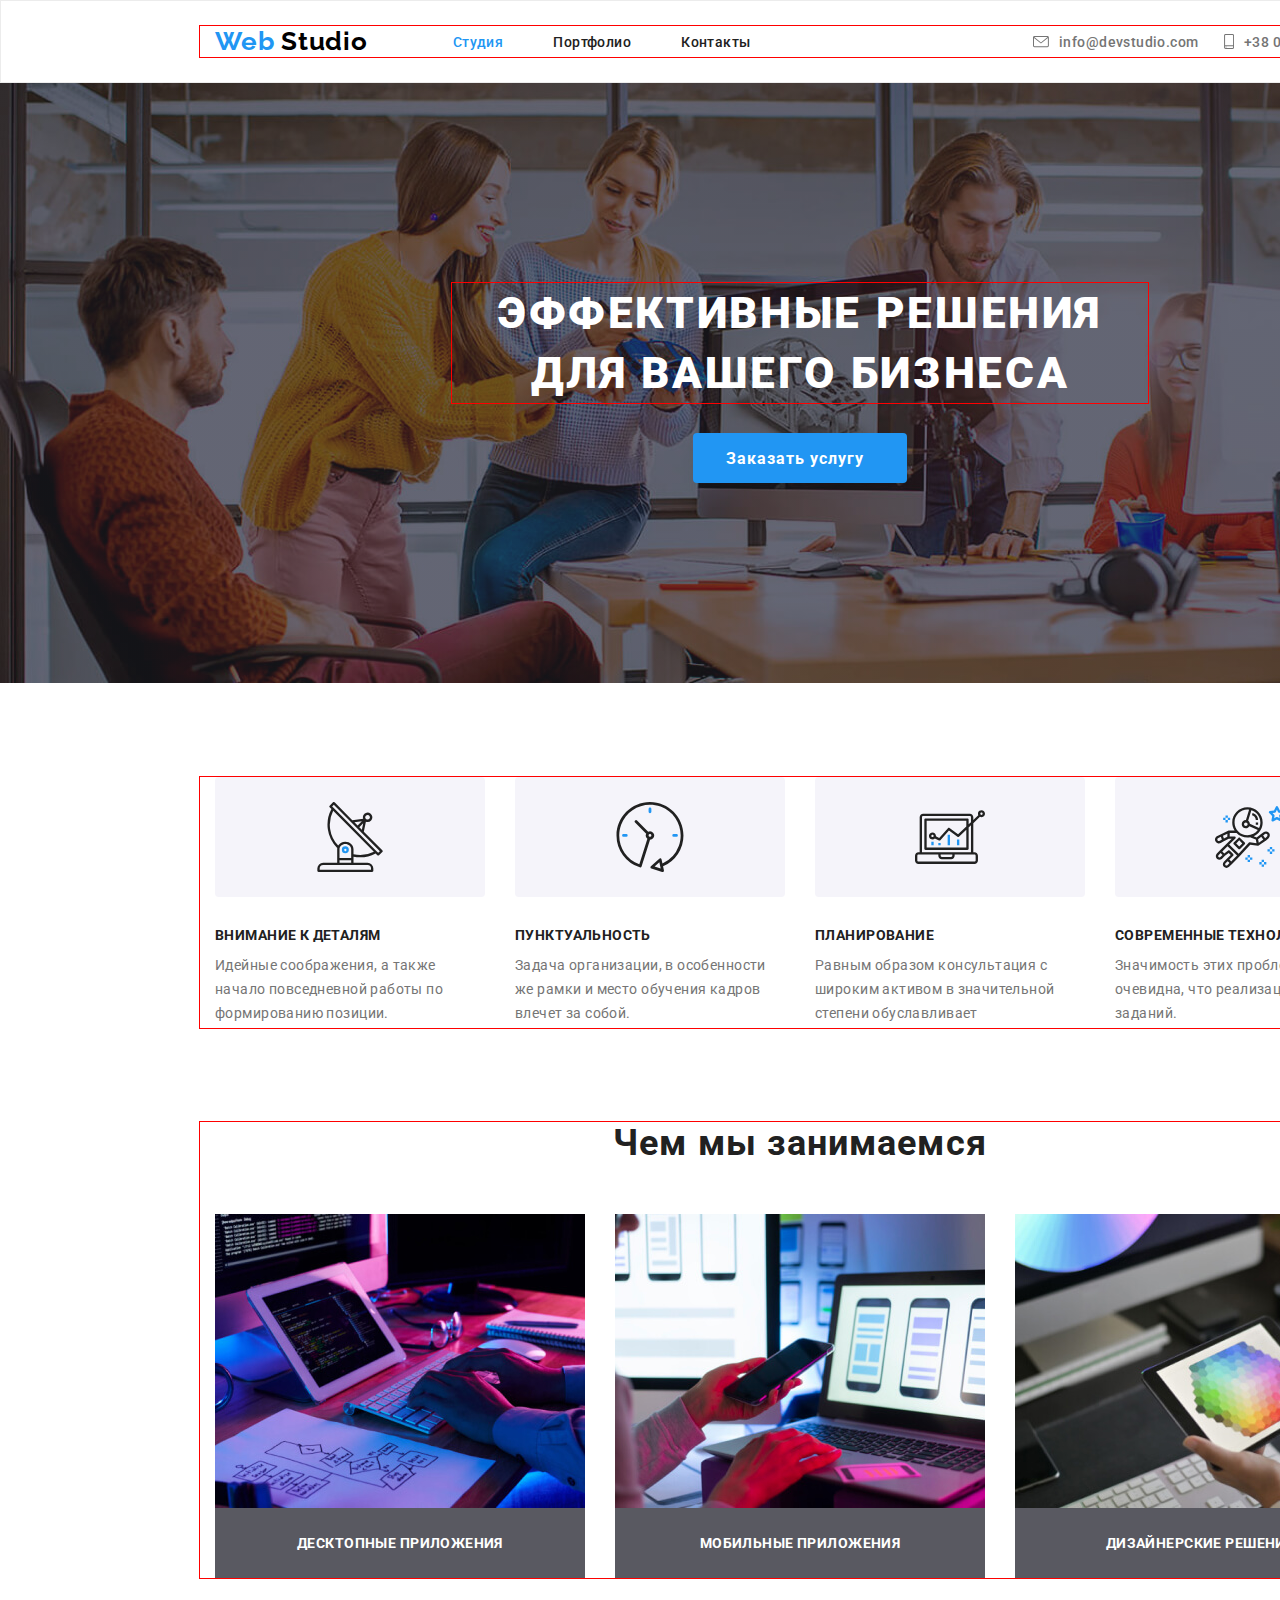
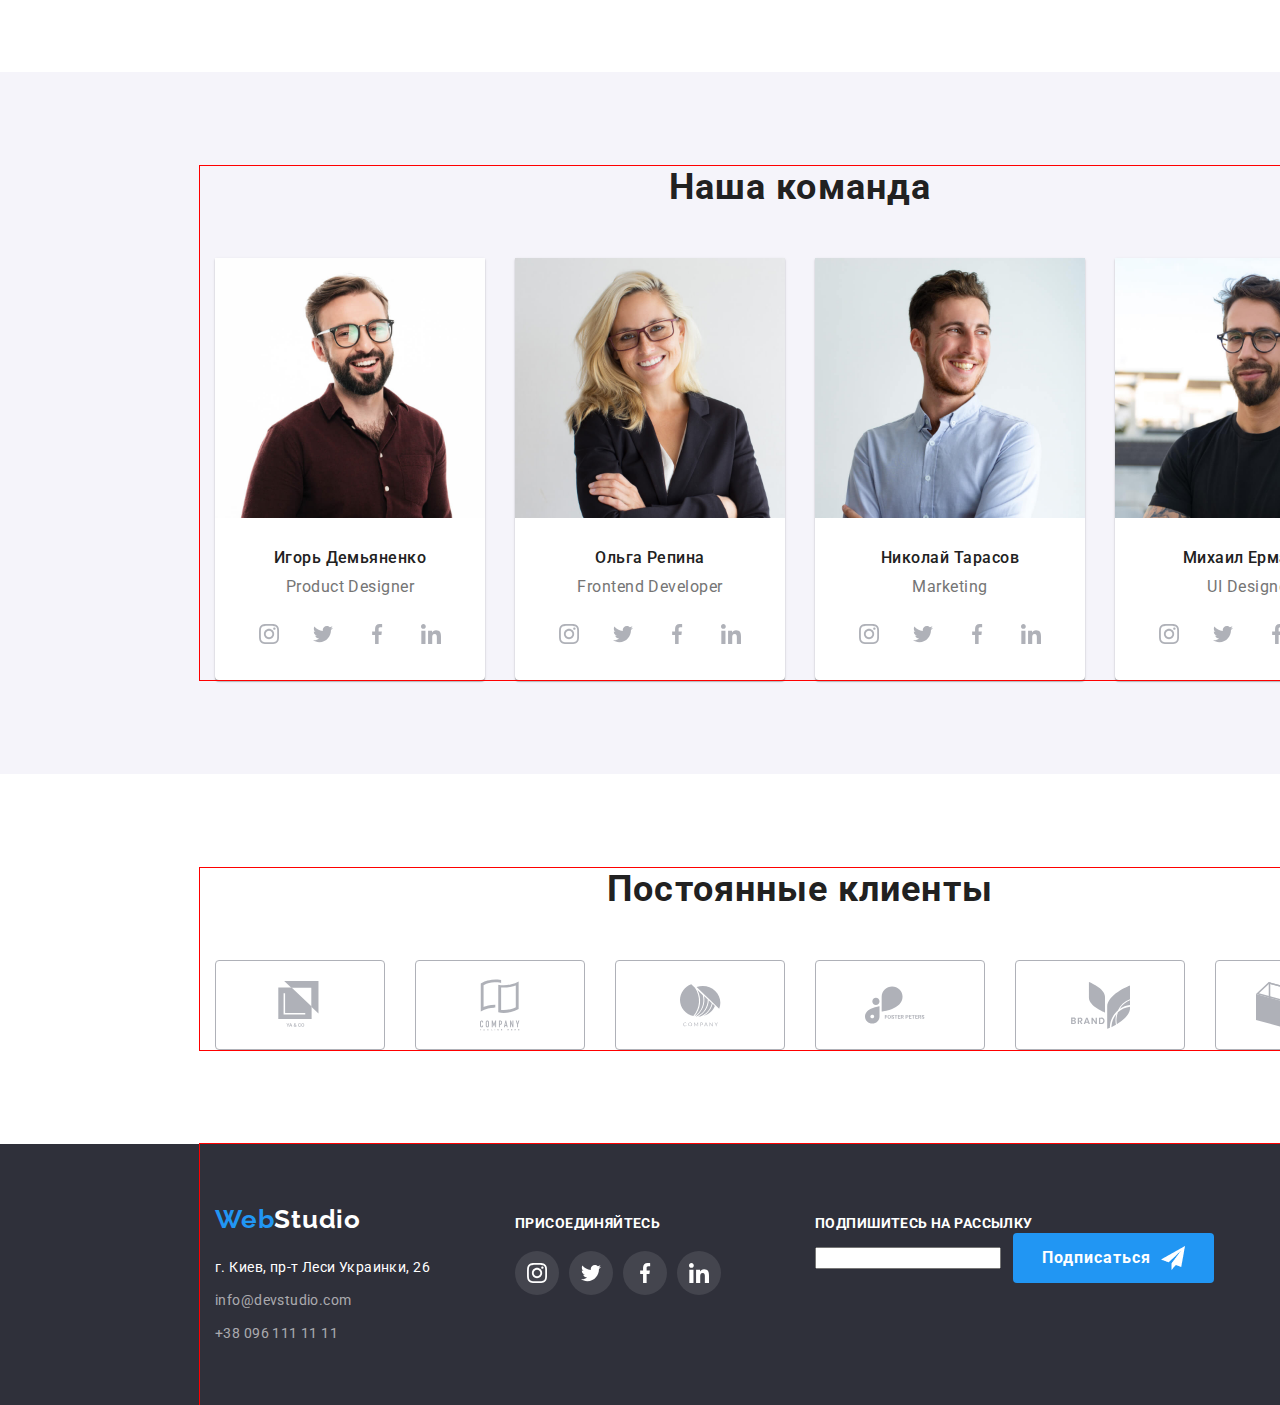
<file: index.html>
<!DOCTYPE html>
<html lang="ru">
  <head>
    <meta charset="UTF-8" />
    <meta name="viewport" content="width=device-width, initial-scale=1.0" />
    <title>Document</title>
    <link
      href="https://fonts.googleapis.com/css2?family=Raleway:wght@700&family=Roboto:wght@400;500;700;900&display=swap"
      rel="stylesheet"
    />
    <link rel="stylesheet" href="./normalize.css" />
    <link rel="stylesheet" href="./css/styles.css" />
  </head>
  <body>
    <header class="top-header">
      <div class="container header">
        <nav class="navigation">
          <a href="./index.html" class="logo"
            ><span class="first-logo">Web</span> Studio</a
          >
          <ul class="menu-nav list">
            <li class="menu-list block-link">
              <a href="./index.html" class="link-activ">Студия</a>
            </li>
            <li class="menu-list">
              <a href="./portfolio.html" class="link">Портфолио</a>
            </li>
            <li class="menu-list">
              <a href="" class="link">Контакты</a>
            </li>
          </ul>
        </nav>
        <address>
          <ul class="menu-address list">
            <li class="mail-link">
              <a href="mailto:info@devstudio.com" class="link">
                <svg class="envelopemail" width="16" height="12">
                  <use href="./image/symbol-defs.svg#icon-envelopemail"></use>
                </svg>
                info@devstudio.com
              </a>
            </li>
            <li class="phone-link">
              <a href="tel:+380961111111" class="link">
                <svg class="envelopemail" width="10" height="15">
                  <use href="./image/symbol-defs.svg#icon-smartphone"></use>
                </svg>
                +38 096 111 11 11
              </a>
            </li>
          </ul>
        </address>
      </div>
    </header>
    <main>
      <section class="hero">
        <h1 class="hero-title">Эффективные решения для вашего бизнеса</h1>
        <a href="" class="button">Заказать услугу</a>
      </section>

      <section class="section qualities-padding">
        <div class="container">
          <h2 class="section-title visually-hidden">Виды людских качеств</h2>
          <ul class="section-qualities list">
            <li class="qualities-item details">
              <h3>Внимание к деталям</h3>
              <p>
                Идейные соображения, а также начало повседневной работы по
                формированию позиции.
              </p>
            </li>
            <li class="qualities-item punctuality">
              <h3>Пунктуальность</h3>
              <p>
                Задача организации, в особенности же рамки и место обучения
                кадров влечет за собой.
              </p>
            </li>
            <li class="qualities-item planning">
              <h3>Планирование</h3>
              <p>
                Равным образом консультация с широким активом в значительной
                степени обуславливает
              </p>
            </li>
            <li class="qualities-item technology">
              <h3>Современные технологии</h3>
              <p>
                Значимость этих проблем настолько очевидна, что реализация
                плановых заданий.
              </p>
            </li>
          </ul>
        </div>
      </section>
      <section class="section">
        <div class="container">
          <h2 class="section-title">Чем мы занимаемся</h2>
          <ul class="section-activity list">
            <li class="activity-item">
              <img
                class="photo"
                src="./image/desktop.jpg"
                alt="десктопные приложения"
                width="370"
              />
              <h3>Десктопные приложения</h3>
            </li>
            <li class="activity-item">
              <img
                class="photo"
                src="./image/boxmobile.jpg"
                alt="мобильные приложения"
                width="370"
              />
              <h3>Мобильные приложения</h3>
            </li>
            <li class="activity-item">
              <img
                class="photo"
                src="./image/imgdesigner.jpg"
                alt="дизайнерские решения"
                width="370"
              />
              <h3>Дизайнерские решения</h3>
            </li>
          </ul>
        </div>
      </section>
      <section class="section field">
        <div class="container">
          <h2 class="section-title">Наша команда</h2>
          <ul class="section-command list">
            <li class="command-list">
              <img
                class="photo"
                src="./image/product-designer.jpg"
                alt="фото Игоря Демьяненко"
                width="270"
              />
              <h3>Игорь Демьяненко</h3>
              <p>Product Designer</p>
              <ul class="social list">
                <li class="social-block">
                  <a class="social-link" href="https://www.instagram.com/">
                    <svg class="social-icon" width="20" height="20">
                      <use href="./image/symbol-defs.svg#icon-instagram"></use>
                    </svg>
                  </a>
                </li>
                <li class="social-block">
                  <a class="social-link" href="https://twitter.com/">
                    <svg class="social-icon">
                      <use href="./image/symbol-defs.svg#icon-twitter"></use>
                    </svg>
                  </a>
                </li>
                <li class="social-block">
                  <a class="social-link" href="https://www.facebook.com/">
                    <svg class="social-icon">
                      <use href="./image/symbol-defs.svg#icon-facebook"></use>
                    </svg>
                  </a>
                </li>
                <li class="social-block">
                  <a class="social-link" href="https://www.linkedin.com/">
                    <svg class="social-icon">
                      <use href="./image/symbol-defs.svg#icon-linkedin"></use>
                    </svg>
                  </a>
                </li>
              </ul>
            </li>
            <li class="command-list">
              <img
                class="photo"
                src="./image/frontend-developer.jpg"
                alt="фото Ольги Репиной"
                width="270"
              />
              <h3>Ольга Репина</h3>
              <p>Frontend Developer</p>
              <ul class="social list">
                <li class="social-block">
                  <a class="social-link" href="https://www.instagram.com/">
                    <svg class="social-icon" width="20" height="20">
                      <use href="./image/symbol-defs.svg#icon-instagram"></use>
                    </svg>
                  </a>
                </li>
                <li class="social-block">
                  <a class="social-link" href="https://twitter.com/">
                    <svg class="social-icon">
                      <use href="./image/symbol-defs.svg#icon-twitter"></use>
                    </svg>
                  </a>
                </li>
                <li class="social-block">
                  <a class="social-link" href="https://www.facebook.com/">
                    <svg class="social-icon">
                      <use href="./image/symbol-defs.svg#icon-facebook"></use>
                    </svg>
                  </a>
                </li>
                <li class="social-block">
                  <a class="social-link" href="https://www.linkedin.com/">
                    <svg class="social-icon">
                      <use href="./image/symbol-defs.svg#icon-linkedin"></use>
                    </svg>
                  </a>
                </li>
              </ul>
            </li>
            <li class="command-list">
              <img
                class="photo"
                src="./image/marketing.jpg"
                alt="фото Николая Тарасова"
                width="270"
              />
              <h3>Николай Тарасов</h3>
              <p>Marketing</p>
              <ul class="social list">
                <li class="social-block">
                  <a class="social-link" href="https://www.instagram.com/">
                    <svg class="social-icon" width="20" height="20">
                      <use href="./image/symbol-defs.svg#icon-instagram"></use>
                    </svg>
                  </a>
                </li>
                <li class="social-block">
                  <a class="social-link" href="https://twitter.com/">
                    <svg class="social-icon">
                      <use href="./image/symbol-defs.svg#icon-twitter"></use>
                    </svg>
                  </a>
                </li>
                <li class="social-block">
                  <a class="social-link" href="https://www.facebook.com/">
                    <svg class="social-icon">
                      <use href="./image/symbol-defs.svg#icon-facebook"></use>
                    </svg>
                  </a>
                </li>
                <li class="social-block">
                  <a class="social-link" href="https://www.linkedin.com/">
                    <svg class="social-icon">
                      <use href="./image/symbol-defs.svg#icon-linkedin"></use>
                    </svg>
                  </a>
                </li>
              </ul>
            </li>
            <li class="command-list">
              <img
                class="photo"
                src="./image/ui-designer.jpg"
                alt="фото Михаила Ермакова"
                width="270"
              />
              <h3>Михаил Ермаков</h3>
              <p>UI Designer</p>
              <ul class="social list">
                <li class="social-block">
                  <a class="social-link" href="https://www.instagram.com/">
                    <svg class="social-icon" width="20" height="20">
                      <use href="./image/symbol-defs.svg#icon-instagram"></use>
                    </svg>
                  </a>
                </li>
                <li class="social-block">
                  <a class="social-link" href="https://twitter.com/">
                    <svg class="social-icon">
                      <use href="./image/symbol-defs.svg#icon-twitter"></use>
                    </svg>
                  </a>
                </li>
                <li class="social-block">
                  <a class="social-link" href="https://www.facebook.com/">
                    <svg class="social-icon">
                      <use href="./image/symbol-defs.svg#icon-facebook"></use>
                    </svg>
                  </a>
                </li>
                <li class="social-block">
                  <a class="social-link" href="https://www.linkedin.com/">
                    <svg class="social-icon">
                      <use href="./image/symbol-defs.svg#icon-linkedin"></use>
                    </svg>
                  </a>
                </li>
              </ul>
            </li>
          </ul>
        </div>
      </section>
      <section class="section clients-padding">
        <div class="container">
          <h2 class="section-title">Постоянные клиенты</h2>
          <ul class="clients list">
            <li class="clients-list one">
              <a class="logo-link" href="">
                <svg class="logo-1" width="45" height="49">
                  <use href="./image/symbol-defs.svg#icon-logo-1"></use>
                </svg>
              </a>
            </li>
            <li class="clients-list two">
              <a class="logo-link" href="">
                <svg class="logo-1" width="40" height="52">
                  <use href="./image/symbol-defs.svg#icon-logo-2"></use>
                </svg>
              </a>
            </li>
            <li class="clients-list three">
              <a class="logo-link" href="">
                <svg class="logo-1" width="41" height="43">
                  <use href="./image/symbol-defs.svg#icon-logo-3"></use>
                </svg>
              </a>
            </li>
            <li class="clients-list four">
              <a class="logo-link" href="">
                <svg class="logo-1" width="71" height="63">
                  <use href="./image/symbol-defs.svg#icon-logo-4"></use>
                </svg>
              </a>
            </li>
            <li class="clients-list five">
              <a class="logo-link" href="">
                <svg class="logo-1" width="59" height="47">
                  <use href="./image/symbol-defs.svg#icon-logo-5"></use>
                </svg>
              </a>
            </li>
            <li class="clients-list six">
              <a class="logo-link" href="">
                <svg class="logo-1" width="89" height="46">
                  <use href="./image/symbol-defs.svg#icon-logo-6"></use>
                </svg>
              </a>
            </li>
          </ul>
        </div>
      </section>
    </main>
    <footer class="footer">
      <div class="container footer-box">
        <div class="footer-container">
          <a href="./index.html" class="footer-logo"
            ><span class="first-logo">Web</span> Studio</a
          >
          <address class="address">
            г. Киев, пр-т Леси Украинки, 26 <br />
            <ul class="footer-address list">
              <li class="address-mail">
                <a href="mailto:info@devstudio.com" class="link"
                  >info@devstudio.com
                </a>
              </li>
              <li>
                <a href="tel:+380961111111" class="link">+38 096 111 11 11 </a>
              </li>
            </ul>
          </address>
        </div>
        <div class="call">
          <b>присоединяйтесь</b>
          <ul class="social-footer list">
            <li class="social-footer-link">
              <a class="call-link" href="https://www.instagram.com/">
                <svg class="call-icon">
                  <use href="./image/symbol-defs.svg#icon-instagram"></use>
                </svg>
              </a>
            </li>
            <li class="social-footer-link">
              <a class="call-link" href="https://twitter.com/">
                <svg class="call-icon">
                  <use href="./image/symbol-defs.svg#icon-twitter"></use>
                </svg>
              </a>
            </li>
            <li class="social-footer-link">
              <a class="call-link" href="https://www.facebook.com/">
                <svg class="call-icon">
                  <use href="./image/symbol-defs.svg#icon-facebook"></use>
                </svg>
              </a>
            </li>
            <li class="social-footer-link">
              <a class="call-link" href="https://www.linkedin.com/">
                <svg class="call-icon">
                  <use href="./image/symbol-defs.svg#icon-linkedin"></use>
                </svg>
              </a>
            </li>
          </ul>
        </div>

        <div class="subscription">
          <b>Подпишитесь на рассылку</b>
          <div class="mailing">
            <p><input type="email" name="login" /></p>
            <button type="button" class="button">
              Подписаться
            </button>
          </div>
        </div>
      </div>
    </footer>
  </body>
</html>
</file>
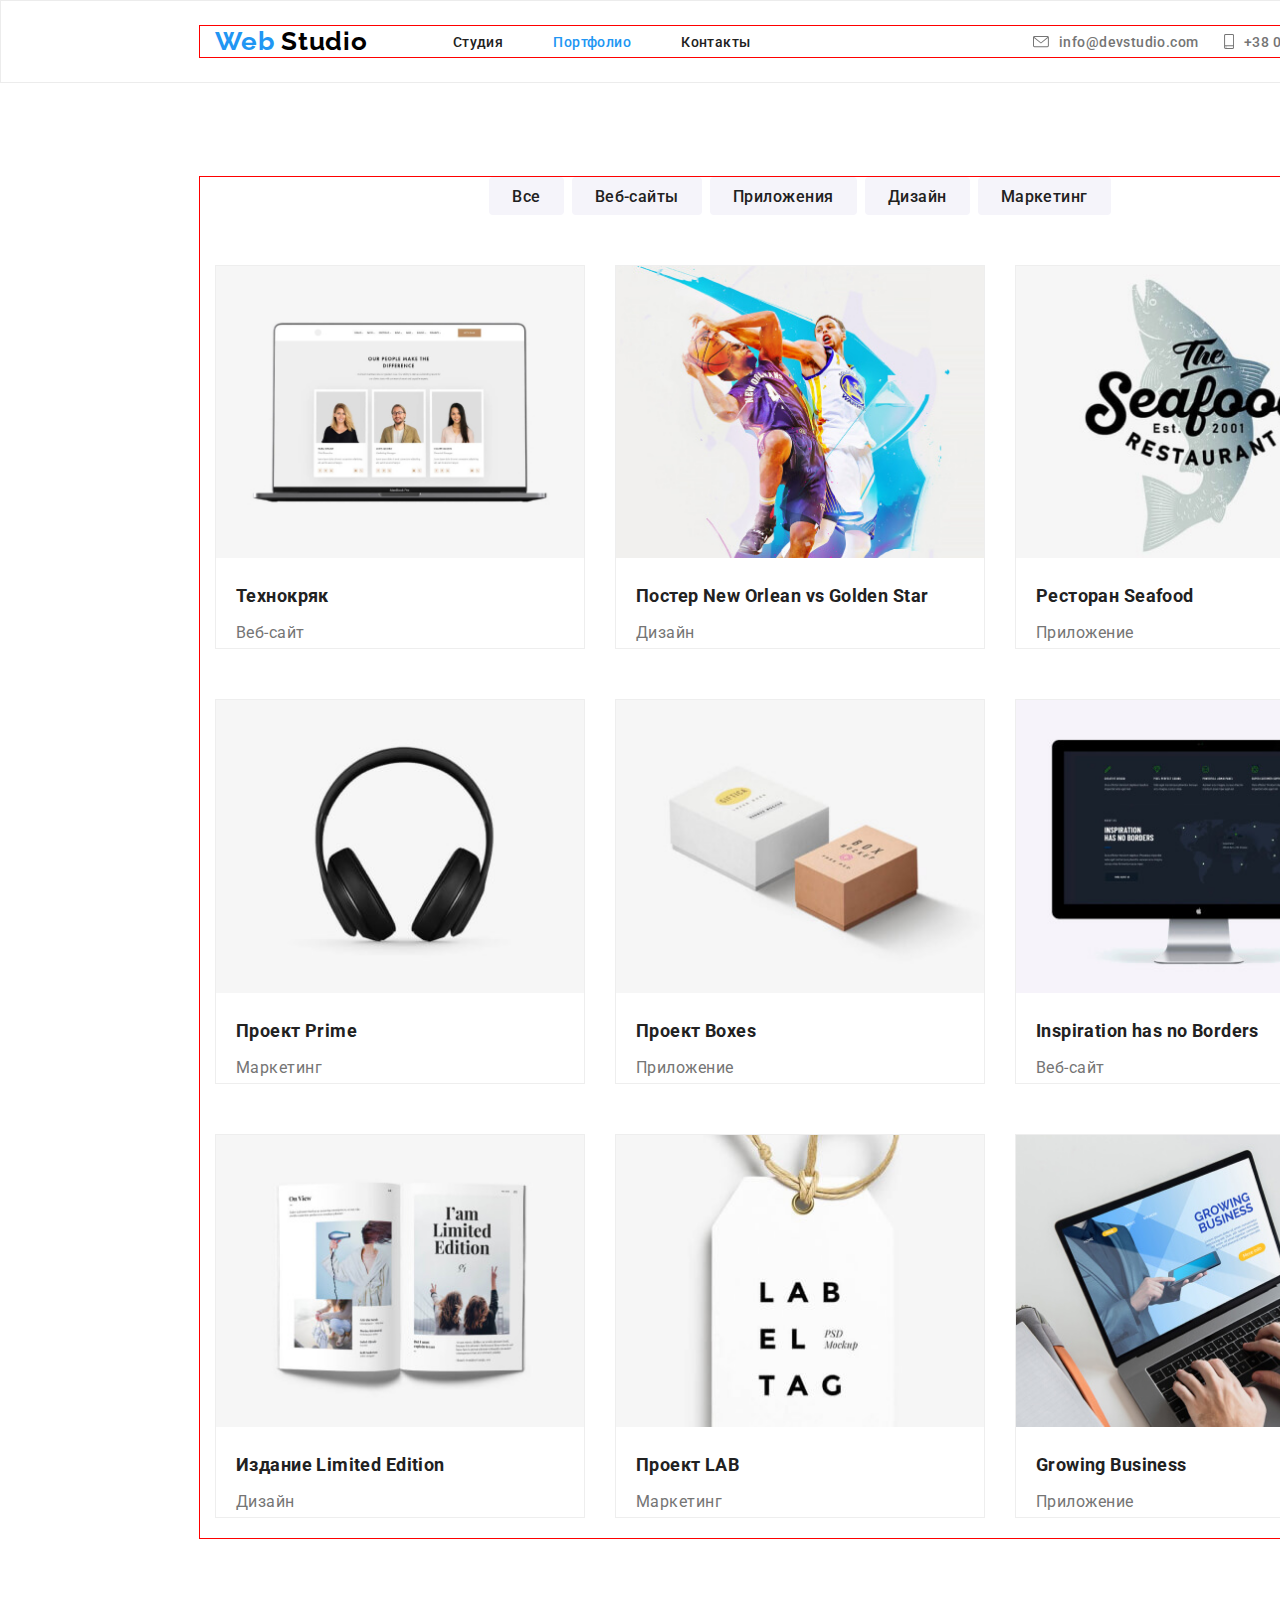
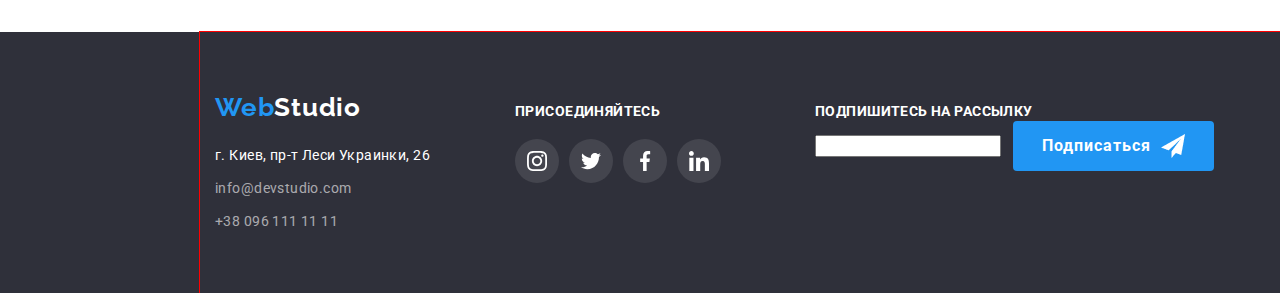
<file: portfolio.html>
<!DOCTYPE html>
<html lang="ru">
  <head>
    <meta charset="UTF-8" />
    <meta name="viewport" content="width=device-width, initial-scale=1.0" />
    <title>Портфолио</title>
    <link
      href="https://fonts.googleapis.com/css2?family=Raleway:wght@700&family=Roboto:wght@400;500;700;900&display=swap"
      rel="stylesheet"
    />
    <link rel="stylesheet" href="./normalize.css" />
    <link rel="stylesheet" href="./css/styles.css" />
  </head>
  <body>
    <header class="top-header">
      <div class="container header">
        <nav class="navigation">
          <a href="./index.html" class="logo"
            ><span class="first-logo">Web</span> Studio</a
          >
          <ul class="menu-nav list">
            <li class="menu-list block-link">
              <a href="./index.html" class="link">Студия</a>
            </li>
            <li class="menu-list">
              <a href="./portfolio.html" class="link-activ">Портфолио</a>
            </li>
            <li class="menu-list">
              <a href="" class="link">Контакты</a>
            </li>
          </ul>
        </nav>
        <address>
          <ul class="menu-address list">
            <li class="mail-link">
              <a href="mailto:info@devstudio.com" class="link">
                <svg class="envelopemail" width="16" height="12">
                  <use href="./image/symbol-defs.svg#icon-envelopemail"></use>
                </svg>
                info@devstudio.com
              </a>
            </li>
            <li class="phone-link">
              <a href="tel:+380961111111" class="link">
                <svg class="envelopemail" width="10" height="15">
                  <use href="./image/symbol-defs.svg#icon-smartphone"></use>
                </svg>
                +38 096 111 11 11
              </a>
            </li>
          </ul>
        </address>
      </div>
    </header>
    <main>
      <section class="section top-margin">
        <div class="container">
          <h1 class="visually-hidden">Портфолио</h1>
          <ul class="section-filter list">
            <li class="filter-link">
              <button type="button" class="filter link">Все</button>
            </li>
            <li class="filter-link">
              <button type="button" class="filter link">
                Веб-сайты
              </button>
            </li>
            <li class="filter-link">
              <button type="button" class="filter link">
                Приложения
              </button>
            </li>
            <li class="filter-link">
              <button type="button" class="filter link">Дизайн</button>
            </li>
            <li class="filter-link">
              <button type="button" class="filter link">
                Маркетинг
              </button>
            </li>
          </ul>

          <ul class="section-group list">
            <li class="group-list">
              <a href="" class="link web-sites">
                <img
                  class="photo"
                  src="./image-portfolio/technocryak.jpg"
                  alt="3 человека на єкране ноутбука"
                  width="368"
                />
                <h3>Технокряк</h3>
                <p>Веб-сайт</p>
                <p class="text">
                  Технокряк это современная площадка распространения
                  коронавируса. Компании используют эту платформу для цифрового
                  шпионажа и атак на защищённые сервера конкурентов.
                </p>
              </a>
            </li>
            <li class="group-list">
              <a href="" class="link web-sites">
                <img
                  class="photo"
                  src="./image-portfolio/basketball.jpg"
                  alt="два баскетболиста в борьбе за мяч"
                  width="368"
                />
                <h3>Постер New Orlean vs Golden Star</h3>
                <p>Дизайн</p>
                <p class="text">
                  Технокряк это современная площадка распространения
                  коронавируса. Компании используют эту платформу для цифрового
                  шпионажа и атак на защищённые сервера конкурентов.
                </p>
              </a>
            </li>
            <li class="group-list">
              <a href="" class="link web-sites">
                <img
                  class="photo"
                  src="./image-portfolio/restaurant.jpg"
                  alt="логотип ресторана"
                  width="368"
                />
                <h3>Ресторан Seafood</h3>
                <p>Приложение</p>
                <p class="text">
                  Технокряк это современная площадка распространения
                  коронавируса. Компании используют эту платформу для цифрового
                  шпионажа и атак на защищённые сервера конкурентов.
                </p>
              </a>
            </li>
            <li class="group-list">
              <a href="" class="link web-sites">
                <img
                  class="photo"
                  src="./image-portfolio/headphones.jpg"
                  alt="наушники"
                  width="368"
                />
                <h3>Проект Prime</h3>
                <p>Маркетинг</p>
                <p class="text">
                  Технокряк это современная площадка распространения
                  коронавируса. Компании используют эту платформу для цифрового
                  шпионажа и атак на защищённые сервера конкурентов.
                </p>
              </a>
            </li>
            <li class="group-list">
              <a href="" class="link web-sites">
                <img
                  class="photo"
                  src="./image-portfolio/boxes.jpg"
                  alt="две коробочки"
                  width="368"
                />
                <h3>Проект Boxes</h3>
                <p>Приложение</p>
                <p class="text">
                  Технокряк это современная площадка распространения
                  коронавируса. Компании используют эту платформу для цифрового
                  шпионажа и атак на защищённые сервера конкурентов.
                </p>
              </a>
            </li>
            <li class="group-list">
              <a href="" class="link web-sites">
                <img
                  class="photo"
                  src="./image-portfolio/monitor.jpg"
                  alt="монитор"
                  width="368"
                />
                <h3>Inspiration has no Borders</h3>
                <p>Веб-сайт</p>
                <p class="text">
                  Технокряк это современная площадка распространения
                  коронавируса. Компании используют эту платформу для цифрового
                  шпионажа и атак на защищённые сервера конкурентов.
                </p>
              </a>
            </li>
            <li class="group-list">
              <a href="" class="link web-sites">
                <img
                  class="photo"
                  src="./image-portfolio/book.jpg"
                  alt="книга"
                  width="368"
                />
                <h3>Издание Limited Edition</h3>
                <p>Дизайн</p>
                <p class="text">
                  Технокряк это современная площадка распространения
                  коронавируса. Компании используют эту платформу для цифрового
                  шпионажа и атак на защищённые сервера конкурентов.
                </p>
              </a>
            </li>
            <li class="group-list">
              <a href="" class="link web-sites">
                <img
                  class="photo"
                  src="./image-portfolio/nameplate.jpg"
                  alt="табличка с буквами"
                  width="368"
                />
                <h3>Проект LAB</h3>
                <p>Маркетинг</p>
                <p class="text">
                  Технокряк это современная площадка распространения
                  коронавируса. Компании используют эту платформу для цифрового
                  шпионажа и атак на защищённые сервера конкурентов.
                </p>
              </a>
            </li>
            <li class="group-list">
              <a href="" class="link web-sites">
                <img
                  class="photo"
                  src="./image-portfolio/notebook.jpg"
                  alt="ноутбук"
                  width="368"
                />
                <h3>Growing Business</h3>
                <p>Приложение</p>
                <p class="text">
                  Технокряк это современная площадка распространения
                  коронавируса. Компании используют эту платформу для цифрового
                  шпионажа и атак на защищённые сервера конкурентов.
                </p>
              </a>
            </li>
          </ul>
        </div>
      </section>
    </main>
    <footer class="footer">
      <div class="container footer-box">
        <div class="footer-container">
          <a href="./index.html" class="footer-logo"
            ><span class="first-logo">Web</span> Studio</a
          >
          <address class="address">
            г. Киев, пр-т Леси Украинки, 26 <br />
            <ul class="footer-address list">
              <li class="address-mail">
                <a href="mailto:info@devstudio.com" class="link"
                  >info@devstudio.com
                </a>
              </li>
              <li>
                <a href="tel:+380961111111" class="link">+38 096 111 11 11 </a>
              </li>
            </ul>
          </address>
        </div>
        <div class="call">
          <b>присоединяйтесь</b>
          <ul class="social-footer list">
            <li class="social-footer-link">
              <a class="call-link" href="https://www.instagram.com/">
                <svg class="call-icon">
                  <use href="./image/symbol-defs.svg#icon-instagram"></use>
                </svg>
              </a>
            </li>
            <li class="social-footer-link">
              <a class="call-link" href="https://twitter.com/">
                <svg class="call-icon">
                  <use href="./image/symbol-defs.svg#icon-twitter"></use>
                </svg>
              </a>
            </li>
            <li class="social-footer-link">
              <a class="call-link" href="https://www.facebook.com/">
                <svg class="call-icon">
                  <use href="./image/symbol-defs.svg#icon-facebook"></use>
                </svg>
              </a>
            </li>
            <li class="social-footer-link">
              <a class="call-link" href="https://www.linkedin.com/">
                <svg class="call-icon">
                  <use href="./image/symbol-defs.svg#icon-linkedin"></use>
                </svg>
              </a>
            </li>
          </ul>
        </div>

        <div class="subscription">
          <b>Подпишитесь на рассылку</b>
          <div class="mailing">
            <p><input type="email" name="login" /></p>
            <button type="button" class="button">
              Подписаться
            </button>
          </div>
        </div>
      </div>
    </footer>
  </body>
</html>
</file>
<file: css/styles.css>
html {
  box-sizing: border-box;
  width: 1600px;
}

*,
*::before,
*::after {
  box-sizing: inherit;
}

:root {
  --primery-text-color: #212121;
  --secondary-text-color: #757575;
  --third-text-color: #ffffff;
  --changing-text-color: #2196f3;
}

body {
  margin: 0;
  font-family: "Roboto", sans-serif;
  font-style: normal;
  font-weight: normal;
  font-size: 14px;
  line-height: 16px;
  letter-spacing: 0.03em;
  background-color: #ffffff;
  color: var(--primery-text-color);
}

.visually-hidden {
  position: absolute;
  width: 1px;
  height: 1px;
  margin: -1px;
  border: 0;
  padding: 0;
  white-space: nowrap;
  clip-path: inset(100%);
  clip: rect(0 0 0 0);
  overflow: hidden;
}

.container {
  width: 1200px;
  margin-left: auto;
  margin-right: auto;
  padding-left: 15px;
  padding-right: 15px;
  outline: 1px solid red;
}

.header {
  display: flex;
  align-items: center;
}

.top-header {
  border: 1px solid #ececec;
  padding-top: 25px;
  padding-bottom: 25px;
}

.navigation {
  display: flex;
  align-items: center;
  margin-right: auto;
}

.list {
  margin-top: 0;
  margin-bottom: 0;
  list-style: none;
}
.logo {
  display: inline-block;
  flex-direction: column;
  justify-content: start;
  margin-right: 85px;
  color: #000000;
  text-decoration: none;
  font-family: "Raleway", sans-serif;
  font-style: normal;
  font-weight: 700;
  font-size: 26px;
  line-height: 31px;
  letter-spacing: 0.03em;
}
.first-logo {
  color: var(--changing-text-color);
}

.menu-nav {
  display: flex;
  padding-left: 0;
}

.menu-nav .link {
  color: var(--primery-text-color);
  text-decoration: none;
  font-weight: 500;
}

.menu-nav .link-activ {
  color: var(--changing-text-color);
  text-decoration: none;
  font-weight: 500;
}

.menu-list:not(:last-child) {
  margin-right: 50px;
}

.menu-nav .link:hover,
.menu-nav .link:focus {
  color: var(--changing-text-color);
}

.menu-nav .link.current {
  color: var(--changing-text-color);
}

.menu-address {
  display: flex;
  justify-content: flex-end;
  align-items: center;
  padding-left: 0;
}

.menu-address .link {
  display: flex;
  align-items: center;
  color: var(--secondary-text-color);
  fill: var(--secondary-text-color);
  text-decoration: none;
  font-style: normal;
  font-weight: 500;
}

.menu-address .link:hover,
.menu-address .link:focus {
  color: var(--changing-text-color);
  fill: var(--changing-text-color);
}

.menu-address > .mail-link {
  display: flex;
  align-items: center;
  width: 161px;
  height: 16px;
  margin-right: 30px;
}

.envelopemail {
  display: flex;
  margin-right: 10px;
}

.email-text {
  font-weight: 500;
  font-size: 14px;
  line-height: 16px;
  letter-spacing: 0.02em;
}

.phone-link {
  display: inline-flex;
  width: 161px;
  height: 16px;
  align-items: center;
}

.hero > .hero-title {
  margin-top: 0;
  margin-bottom: 30px;
  margin-left: auto;
  margin-right: auto;
  width: 696px;
  text-align: center;
  outline: 1px solid red;
  color: var(--third-text-color);
  font-weight: 900;
  font-size: 44px;
  line-height: 60px;
  letter-spacing: 0.06em;
  text-transform: uppercase;
}

.hero {
  max-width: 1600px;
  height: 600px;
  margin-left: auto;
  margin-right: auto;
  text-align: center;
  padding-top: 200px;
  padding-bottom: 200px;
  background-color: #c4c4c4;
  background-image: linear-gradient(
      to right,
      rgba(47, 48, 58, 0.4),
      rgba(47, 48, 58, 0.4)
    ),
    url(../image/hero-image.jpg);
  background-repeat: no-repeat;
  background-size: cover;
  background-position: center;
}

.hero > .button {
  display: inline-block;
  margin-left: auto;
  margin-right: auto;
  min-width: 200px;
  padding: 10px 32px;
  border-radius: 4px;
  border: 1px solid transparent;
  align-items: center;
  text-align: center;
  letter-spacing: 0.06em;
}

.section {
  padding-bottom: 94px;
}

.section .section-qualities {
  display: flex;
  align-items: center;
  justify-content: space-between;
  padding-left: 0;
}

.qualities-item {
  width: calc((100% - 30px * 3) / 4);
  height: 251px;
}

.qualities-item:not(:last-child) {
  margin-right: 30px;
}

.qualities-item.details::before {
  display: block;
  content: "";
  height: 120px;
  background-color: #f5f4fa;
  background-image: url(../image/antenna-1.svg);
  background-repeat: no-repeat;
  background-position: center;
  border-radius: 4px;
}

.qualities-item.punctuality::before {
  display: block;
  content: "";
  height: 120px;
  background-color: #f5f4fa;
  background-image: url(../image/clock-1.svg);
  background-repeat: no-repeat;
  background-position: center;
  border-radius: 4px;
}

.qualities-item.planning::before {
  display: block;
  content: "";
  height: 120px;
  background-color: #f5f4fa;
  background-image: url(../image/diagram-1.svg);
  background-repeat: no-repeat;
  background-position: center;
  border-radius: 4px;
}

.qualities-item.technology::before {
  display: block;
  content: "";
  height: 120px;
  background-color: #f5f4fa;
  background-image: url(../image/astronaut-1.svg);
  background-repeat: no-repeat;
  background-position: center;
  border-radius: 4px;
}

.section .section-qualities h3 {
  margin-top: 30px;
  margin-bottom: 10px;
  align-items: start;
  font-weight: bold;
  font-size: 14px;
  letter-spacing: 0.03em;
  text-transform: uppercase;
}

.section .section-qualities p {
  margin-top: 0;
  margin-bottom: 0;
  align-items: start;
  color: var(--secondary-text-color);
  line-height: 24px;
  letter-spacing: 0.03em;
}

.qualities-padding {
  padding-top: 94px;
}

.section .section-title {
  margin-top: 0;
  margin-bottom: 50px;
  font-weight: bold;
  font-size: 36px;
  line-height: 42px;
  text-align: center;
  letter-spacing: 0.03em;
}

.section .section-activity {
  display: flex;
  align-items: center;
  justify-content: space-between;
  padding-left: 0;
}

.activity-item {
  flex-direction: column;
  justify-content: center;
  text-align: center;
  width: calc((100% - 30px * 2) / 3);
  display: inline-block;
}

.activity-item:not(:last-child) {
  margin-right: 30px;
}

.section .section-activity h3 {
  display: inline-block;
  padding-top: 27px;
  padding-bottom: 27px;
  margin-top: 0;
  margin-bottom: 0;
  width: 370px;
  background: rgba(47, 48, 58, 0.8);
  color: var(--third-text-color);
  font-size: 14px;
  font-weight: bold;
  text-align: center;
  letter-spacing: 0.03em;
  text-transform: uppercase;
}

.section.field {
  padding-top: 94px;
  padding-bottom: 94px;
  background: #f5f4fa;
}

.section .section-command {
  display: flex;
  flex-wrap: wrap;
  align-items: center;
  justify-content: center;
  padding-left: 0;
}

.command-list {
  align-items: center;
  padding-bottom: 24px;
  width: calc((100% - 30px * 3) / 4);
  background: var(--third-text-color);
  box-shadow: 0px 2px 1px rgba(0, 0, 0, 0.2), 0px 1px 1px rgba(0, 0, 0, 0.14),
    0px 1px 3px rgba(0, 0, 0, 0.12);
  border-radius: 0px 0px 4px 4px;
}

.photo {
  display: block;
}

.command-list:not(:last-child) {
  margin-right: 30px;
}

.section .section-command h3 {
  margin-top: 30px;
  margin-bottom: 10px;
  font-weight: 500;
  font-size: 16px;
  line-height: 19px;
  text-align: center;
  letter-spacing: 0.03em;
}

.section .section-command p {
  margin-top: 0;
  margin-bottom: 16px;
  color: var(--secondary-text-color);
  font-size: 16px;
  line-height: 19px;
  text-align: center;
  letter-spacing: 0.03em;
}

.social {
  display: flex;
  padding-left: 0;
  margin-left: 32px;
  width: 206px;
}

.social-link {
  display: inline-flex;
  justify-content: center;
  align-items: center;
  width: 44px;
  height: 44px;
  background: var(--third-text-color);
  background-repeat: no-repeat;
  background-position: center;
  border-radius: 50%;
  fill: #afb1b8;
}

.social-block {
  display: inline-flex;
}

.social-block:not(:last-child) {
  margin-right: 10px;
}

.social-link:hover,
.social-link:focus {
  background-color: var(--changing-text-color);
  fill: var(--third-text-color);
}

.social-icon {
  display: inline-flex;
  width: 20px;
  height: 20px;
}

.clients {
  display: flex;
  align-items: center;
  justify-content: center;
  padding-left: 0;
}

.clients-list {
  display: flex;
  justify-content: center;
  align-items: center;
  width: 170px;
  height: 90px;
}

.clients-list:not(:last-child) {
  margin-right: 30px;
}

/* .clients-list.one {
  padding: 20px 63px;
}

.clients-list.two {
  padding: 19px 65px;
}

.clients-list.three {
  padding: 24px 64px;
}

.clients-list.four {
  padding: 24px 45px;
}

.clients-list.five {
  padding: 21px 55px;
}

.clients-list.six {
  padding: 22px 40px;
} */

.logo-link {
  display: flex;
  box-sizing: border-box;
  align-items: center;
  justify-content: center;
  width: 170px;
  height: 90px;
  border: 1px solid #afb1b8;
  border-radius: 4px;
  fill: #afb1b8;
}

.logo-link:hover,
.logo-link:focus {
  border: 1px solid #2196f3;
  border-radius: 4px;
  fill: var(--changing-text-color);
}

.logo-1 {
  display: flex;
  background-repeat: no-repeat;
  align-items: center;
}

.clients-padding {
  padding-top: 94px;
}

.footer {
  background: #2f303a;
  color: var(--third-text-color);
}

.footer-box {
  display: flex;
  align-items: baseline;
  justify-content: start;
  padding-top: 60px;
  padding-bottom: 60px;
}

.footer-container {
  flex-direction: column;
  justify-content: start;
  margin-right: 30px;
  width: 270px;
}

.footer .address {
  font-style: normal;
  line-height: 24px;
  letter-spacing: 0.03em;
}

.footer .footer-logo {
  display: inline-flex;
  margin-bottom: 20px;
  color: var(--third-text-color);
  text-decoration: none;
  font-family: "Raleway", sans-serif;
  font-style: normal;
  font-weight: 700;
  font-size: 26px;
  line-height: 31px;
  letter-spacing: 0.03em;
}

.footer-address {
  padding-left: 0;
}

.footer-address .link {
  color: rgba(255, 255, 255, 0.6);
  text-decoration: none;
}

.footer-address .link:hover,
.footer-address .link:focus {
  color: var(--changing-text-color);
}

.address-mail {
  margin-top: 9px;
  margin-bottom: 9px;
}

.call {
  margin-right: 30px;
  width: 270px;
}

.footer .call b {
  display: inline-flex;
  margin-bottom: 20px;
  font-weight: bold;
  text-transform: uppercase;
}

.social-footer-link {
  display: inline-flex;
}

.social-footer-link:not(:last-child) {
  margin-right: 10px;
}

.call-link {
  display: inline-flex;
  justify-content: center;
  align-items: center;
  width: 44px;
  height: 44px;
  background: var(--third-text-color);
  background-repeat: no-repeat;
  background-position: center;
  border-radius: 50%;
  background-color: rgba(255, 255, 255, 0.1);
}

/* .call-link:hover,
.call-link:focus {
  background-color: var(--changing-text-color);
}

.inst {
  background-image: url(../image/instagram-1.svg);
}

.twit {
  background-image: url(../image/twitter-1.svg);
}

.face {
  background-image: url(../image/facebook-1.svg);
}

.linked {
  background-image: url(../image/linkedin-1.svg);
} */

.call-link:not(:last-child) {
  margin-right: 10px;
}

.call-link:hover,
.call-link:focus {
  background-color: var(--changing-text-color);
}

.call-icon {
  display: inline-flex;
  width: 20px;
  height: 20px;
  fill: var(--third-text-color);
}

.inst {
}

.social-footer {
  display: flex;
  align-items: center;
  justify-content: start;
  padding-left: 0;
  width: 206px;
}

.subscription b {
  display: inline-flex;
  margin-bottom: 2px;
  font-weight: bold;
  text-transform: uppercase;
}

.mailing {
  display: flex;
}

.mailing > p {
  display: inline-flex;
  margin-right: 12px;
}

.footer-button {
  background: var(--changing-text-color);
  box-shadow: 0px 4px 4px rgba(0, 0, 0, 0.15);
}

.footer-button p {
  color: var(--third-text-color);
  font-size: 16px;
}

.button {
  display: inline-flex;
  align-items: center;
  min-width: 200px;
  height: 50px;
  padding: 10px 28px;
  border-radius: 4px;
  border: 1px solid transparent;
  color: var(--third-text-color);
  background-color: var(--changing-text-color);
  text-decoration: none;
  font-weight: bold;
  font-size: 16px;
  line-height: 30px;
  align-items: center;
  text-align: center;
  letter-spacing: 0.06em;
}

.button::after {
  content: "";
  width: 24px;
  height: 24px;
  margin-left: 10px;

  background-image: url(../image/icon-send.png);
  background-size: contain;
}

/* Portfolio */

.top-margin {
  margin-bottom: 0;
  padding-top: 94px;
}

.section-filter {
  display: flex;
  align-items: center;
  justify-content: center;
  margin-right: auto;
  padding-left: 0;
  margin-bottom: 50px;
}

.filter {
  display: inline-block;
  min-width: 73px;
  height: 38px;
  padding: 6px 22px;
  border-radius: 4px;
  border: 1px solid transparent;
}

.filter-link {
}

.filter-link:not(:last-child) {
  margin-right: 8px;
}

.section .section-filter .link {
  color: var(--primery-text-color);
  background: #f5f4fa;
  font-weight: 500;
  font-size: 16px;
  line-height: 26px;
  text-align: center;
  letter-spacing: 0.03em;
  text-decoration: none;
}

.section .section-filter .link:hover,
.section .section-filter .link:focus,
.section .section-filter .link:active {
  color: var(--third-text-color);
  background: var(--changing-text-color);
  box-shadow: 0px 3px 1px rgba(0, 0, 0, 0.1), 0px 1px 2px rgba(0, 0, 0, 0.08),
    0px 2px 2px rgba(0, 0, 0, 0.12);
}

.section .section-group {
  display: flex;
  flex-wrap: wrap;
  justify-content: start;
  padding-left: 0;
}

.group-list {
  padding-bottom: 20px;
  width: calc(((100% - 30px * 2) / 3));
  box-sizing: border-box;
}

.group-list:not(:nth-child(3n)) {
  margin-right: 30px;
}

.group-list:nth-child(-n + 6) {
  margin-bottom: 30px;
}

.web-sites {
  display: block;
  border: 1px solid #eeeeee;
  color: var(--primery-text-color);
  text-decoration: none;
}

.web-sites:hover,
.web-sites:focus,
.web-sites:active {
  border: 1px solid #eeeeee;
  box-sizing: border-box;
  box-shadow: 1px 4px 6px rgba(0, 0, 0, 0.16), 0px 4px 4px rgba(0, 0, 0, 0.06),
    0px 1px 1px rgba(0, 0, 0, 0.12);
}

.section .section-group .link > h3 {
  display: block;
  margin-top: 20px;
  margin-bottom: 4px;
  margin-left: 20px;
  font-weight: bold;
  font-size: 18px;
  line-height: 36px;
}

.section .section-group p {
  display: block;
  margin-top: 0;
  margin-bottom: 0;
  margin-left: 20px;
  color: var(--secondary-text-color);
  font-size: 16px;
  line-height: 30px;
  letter-spacing: 0.03em;
}

.section .section-group .text {
  display: none;
  color: var(--primery-text-color);
  font-size: 18px;
  line-height: 28px;
  letter-spacing: 0.03em;
}
</file>
